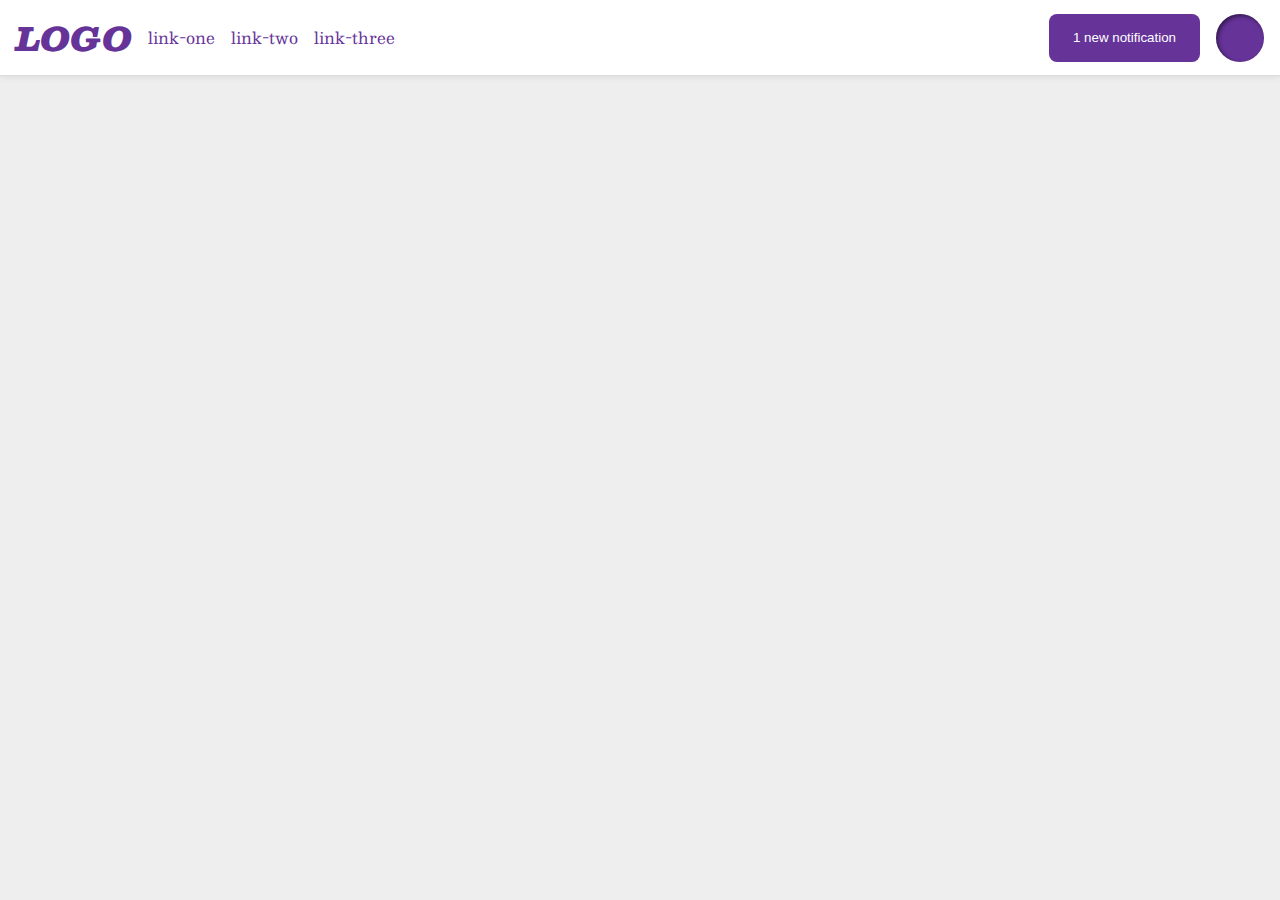
<file: flex/03-flex-header-2/index.html>
<!DOCTYPE html>
<html lang="en">
  <head>
    <meta charset="UTF-8">
    <meta http-equiv="X-UA-Compatible" content="IE=edge">
    <meta name="viewport" content="width=device-width, initial-scale=1.0">
    <title>Flex Header 2</title>
    <link rel="stylesheet" href="style.css">
  </head>
  <body>
    <div class="header">
      <div class="logo">
        LOGO
      </div>
      <ul class="links">
        <li><a href="google.com">link-one</a></li>
        <li><a href="google.com">link-two</a></li>
        <li><a href="google.com">link-three</a></li>
      </ul>
<div class="right">
      <button class="notifications">
        1 new notification
      </button>
      <div class="profile-image"></div>
    </div>
    </div>
  </body>
</html>
</file>
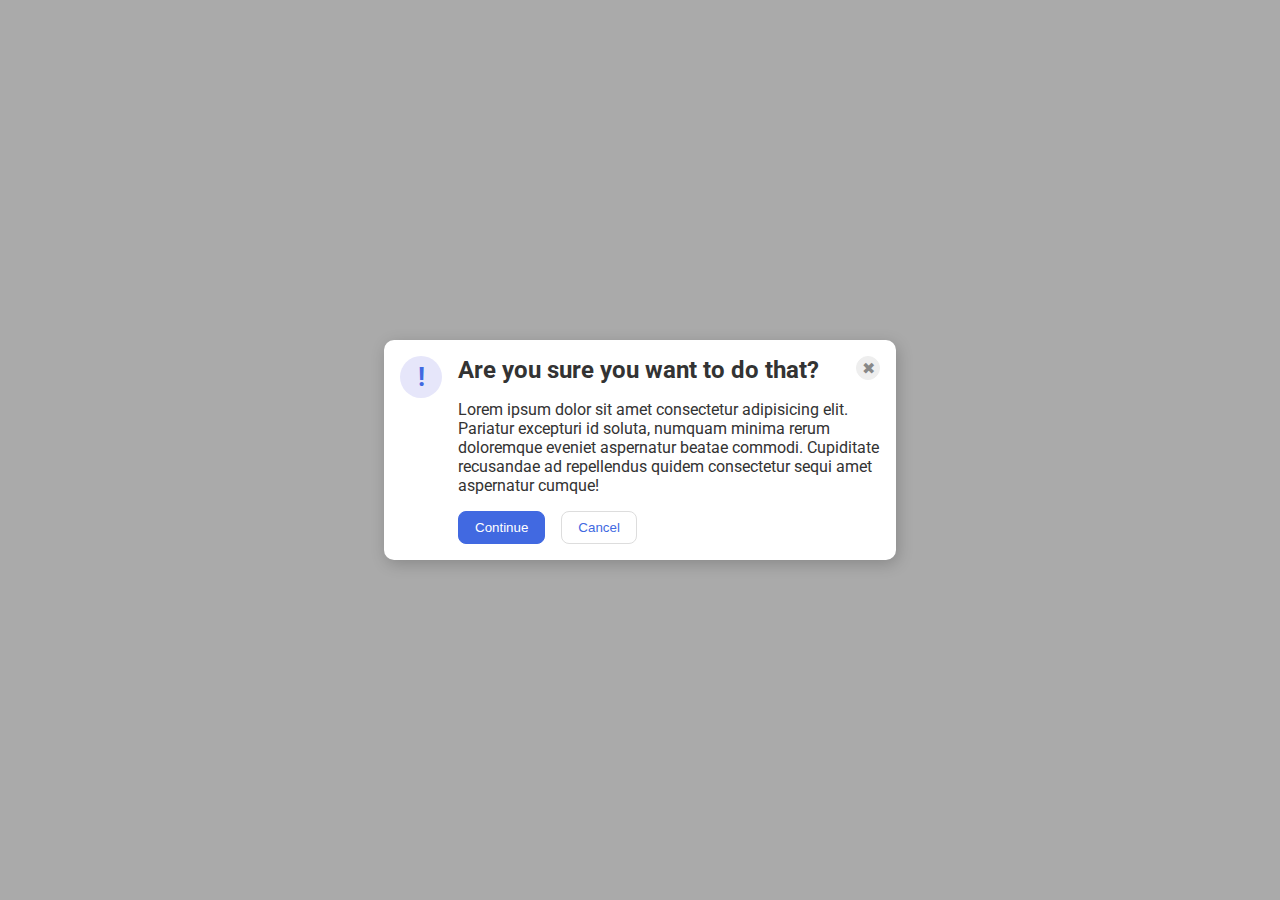
<file: flex/05-flex-modal/index.html>
<!DOCTYPE html>
<html lang="en">
  <head>
    <meta charset="UTF-8">
    <meta http-equiv="X-UA-Compatible" content="IE=edge">
    <meta name="viewport" content="width=device-width, initial-scale=1.0">
    <link rel="stylesheet" href="style.css">
    <title>Modal</title>
  </head>
  <body>
    <div class="modal">
      <div class="icon">!</div>
    <div class="mainb">
      <div class="header">Are you sure you want to do that?
      <button class="close-button">✖</button></div>
      <div class="text">Lorem ipsum dolor sit amet consectetur adipisicing elit. Pariatur excepturi id soluta, numquam minima rerum doloremque eveniet aspernatur beatae commodi. Cupiditate recusandae ad repellendus quidem consectetur sequi amet aspernatur cumque!</div>
      <button class="continue">Continue</button>
      <button class="cancel">Cancel</button>
    </div>
    </div>
  </body>
</html>
</file>
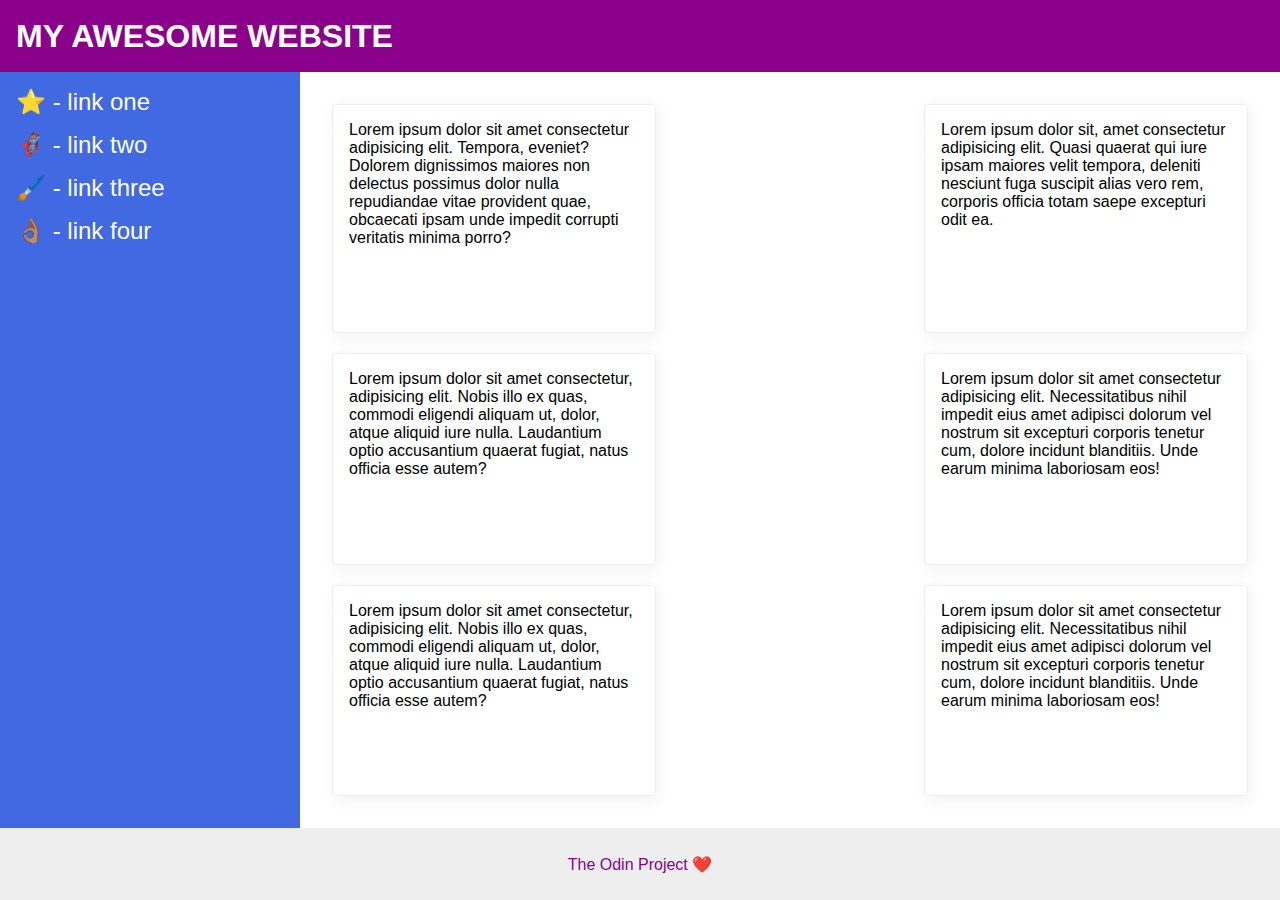
<file: flex/07-flex-layout-2/index.html>
<!DOCTYPE html>
<html lang="en">
  <head>
    <meta charset="UTF-8">
    <meta http-equiv="X-UA-Compatible" content="IE=edge">
    <meta name="viewport" content="width=device-width, initial-scale=1.0">
    <title>The Holy Grail</title>
    <link rel="stylesheet" href="style.css">
  </head>
  <body>
    <div class="header">
      MY AWESOME WEBSITE
    </div>
    <div class="content">
    <div class="sidebar">
      <ul>
        <li><a href="#">⭐ - link one</a></li>
        <li><a href="#">🦸🏽‍♂️ - link two</a></li>
        <li><a href="#">🖌️ - link three</a></li>
        <li><a href="#">👌🏽 - link four</a></li>
      </ul>
    </div>
<div class="cards">
    <div class="card">Lorem ipsum dolor sit amet consectetur adipisicing elit. Tempora, eveniet? Dolorem dignissimos maiores non delectus possimus dolor nulla repudiandae vitae provident quae, obcaecati ipsam unde impedit corrupti veritatis minima porro?</div>
    <div class="card">Lorem ipsum dolor sit, amet consectetur adipisicing elit. Quasi quaerat qui iure ipsam maiores velit tempora, deleniti nesciunt fuga suscipit alias vero rem, corporis officia totam saepe excepturi odit ea.</div>
    <div class="card">Lorem ipsum dolor sit amet consectetur, adipisicing elit. Nobis illo ex quas, commodi eligendi aliquam ut, dolor, atque aliquid iure nulla. Laudantium optio accusantium quaerat fugiat, natus officia esse autem?</div>
    <div class="card">Lorem ipsum dolor sit amet consectetur adipisicing elit. Necessitatibus nihil impedit eius amet adipisci dolorum vel nostrum sit excepturi corporis tenetur cum, dolore incidunt blanditiis. Unde earum minima laboriosam eos!</div>
    <div class="card">Lorem ipsum dolor sit amet consectetur, adipisicing elit. Nobis illo ex quas, commodi eligendi aliquam ut, dolor, atque aliquid iure nulla. Laudantium optio accusantium quaerat fugiat, natus officia esse autem?</div>
    <div class="card">Lorem ipsum dolor sit amet consectetur adipisicing elit. Necessitatibus nihil impedit eius amet adipisci dolorum vel nostrum sit excepturi corporis tenetur cum, dolore incidunt blanditiis. Unde earum minima laboriosam eos!</div>
    </div>
  </div>
    <div class="footer">
      The Odin Project ❤️
    </div>
  </body>
</html>
</file>
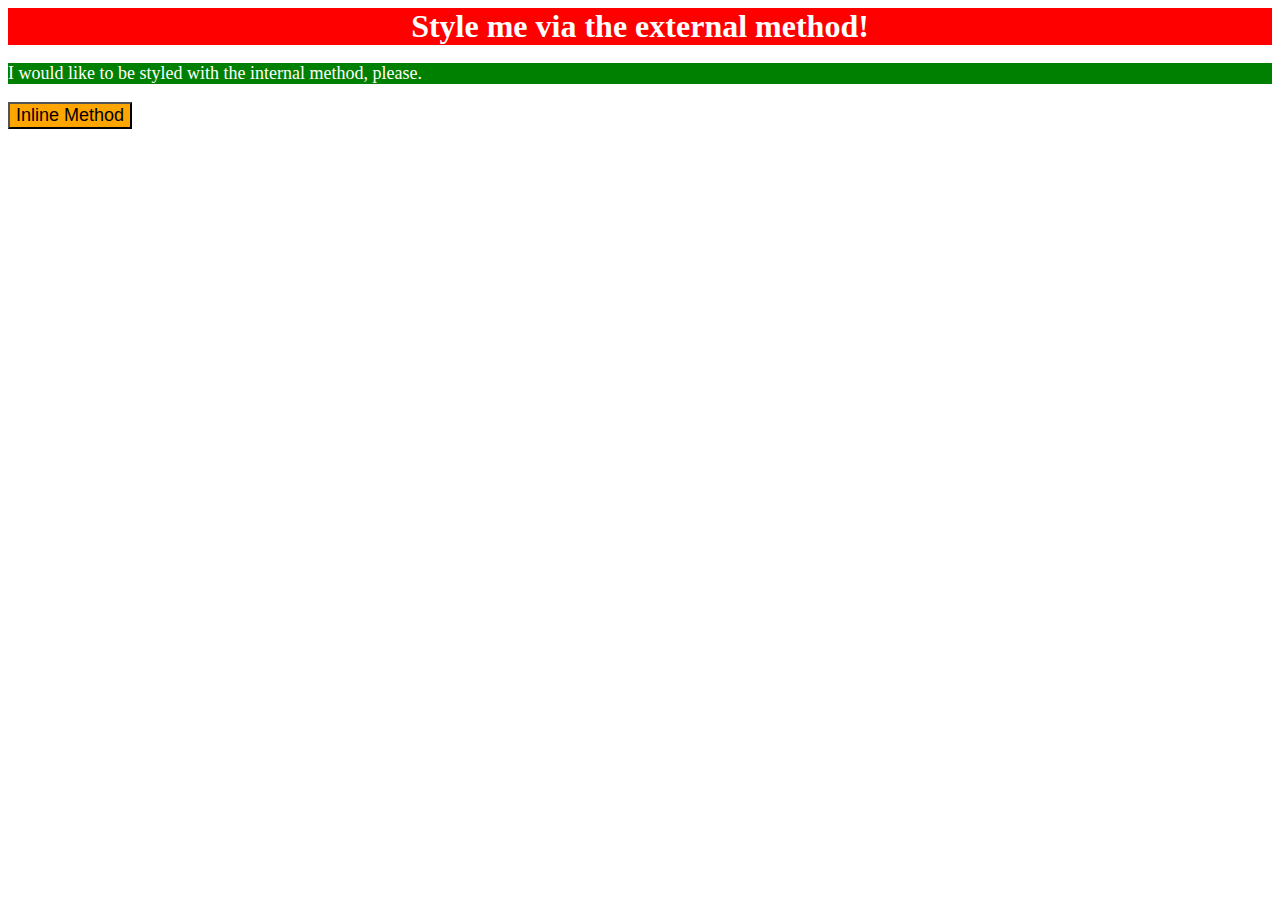
<file: foundations/01-css-methods/index.html>
<!DOCTYPE html>
<html lang="en">
  <head>
    <meta charset="UTF-8">
    <meta http-equiv="X-UA-Compatible" content="IE=edge">
    <meta name="viewport" content="width=device-width, initial-scale=1.0">
    <link rel="stylesheet" href="./styles.css" >
    <style>
    p {
     background-color: green;
     color: white;
     font-size: 18px;
    }


    </style>
    <title>Methods for Adding CSS</title>
  </head>
  <body>
    <div>Style me via the external method!</div>
    <p>I would like to be styled with the internal method, please.</p>
    <button style="background-color: orange; font-size: 18px;">Inline Method</button>
  </body>
</html>
</file>
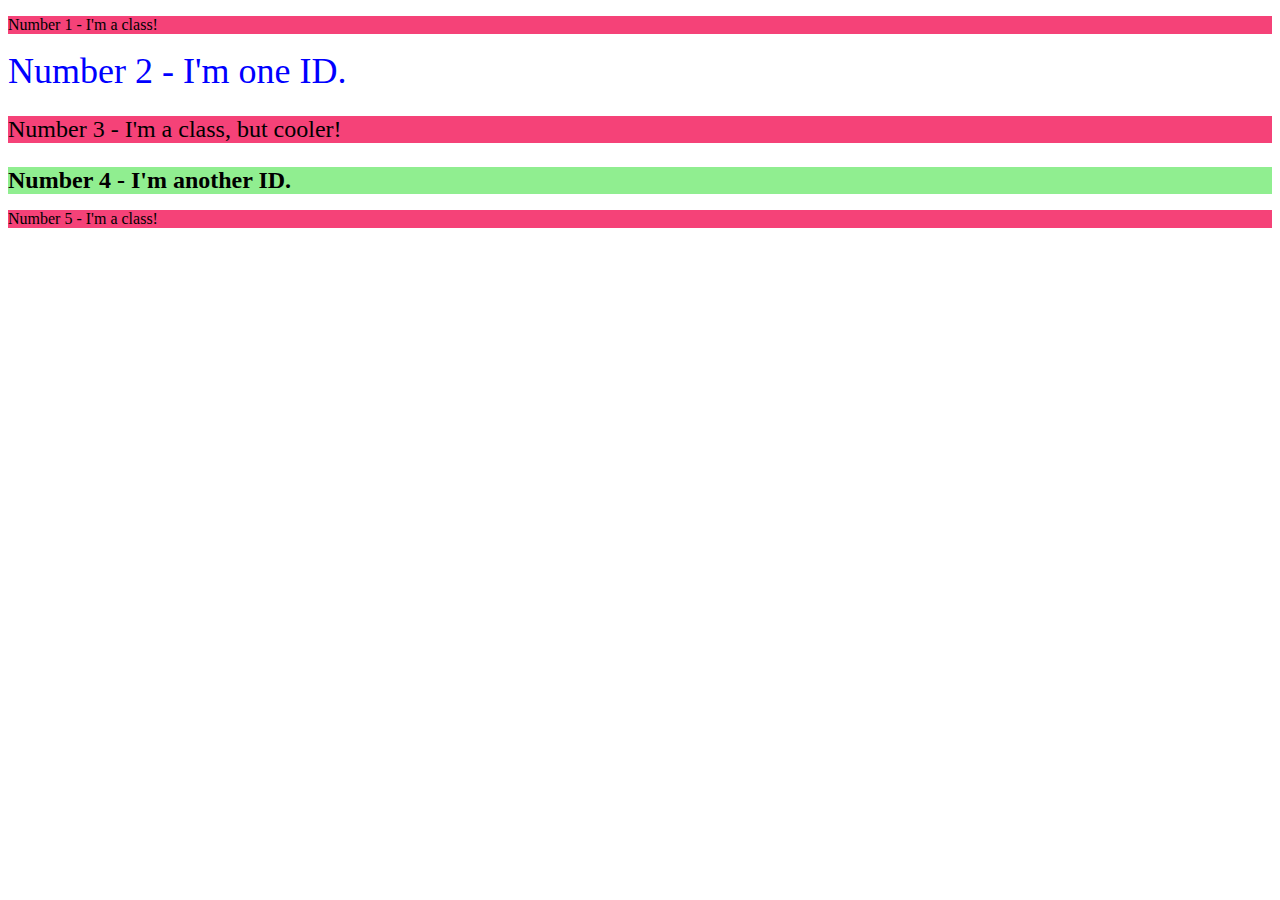
<file: foundations/02-class-id-selectors/index.html>
<!DOCTYPE html>
<html lang="en">
  <head>
    <meta charset="UTF-8">
    <meta http-equiv="X-UA-Compatible" content="IE=edge">
    <meta name="viewport" content="width=device-width, initial-scale=1.0">
    <title>Class and ID Selectors</title>
    <link rel="stylesheet" href="style.css">
  </head>
  <body>
    <p class="odd "  >Number 1 - I'm a class!</p>
    <div id="two">Number 2 - I'm one ID.</div>
    <p class="odd three ">Number 3 - I'm a class, but cooler!</p>
    <div  id="four">Number 4 - I'm another ID.</div>
    <p class="odd " >Number 5 - I'm a class!</p>
  </body>
</html>
</file>
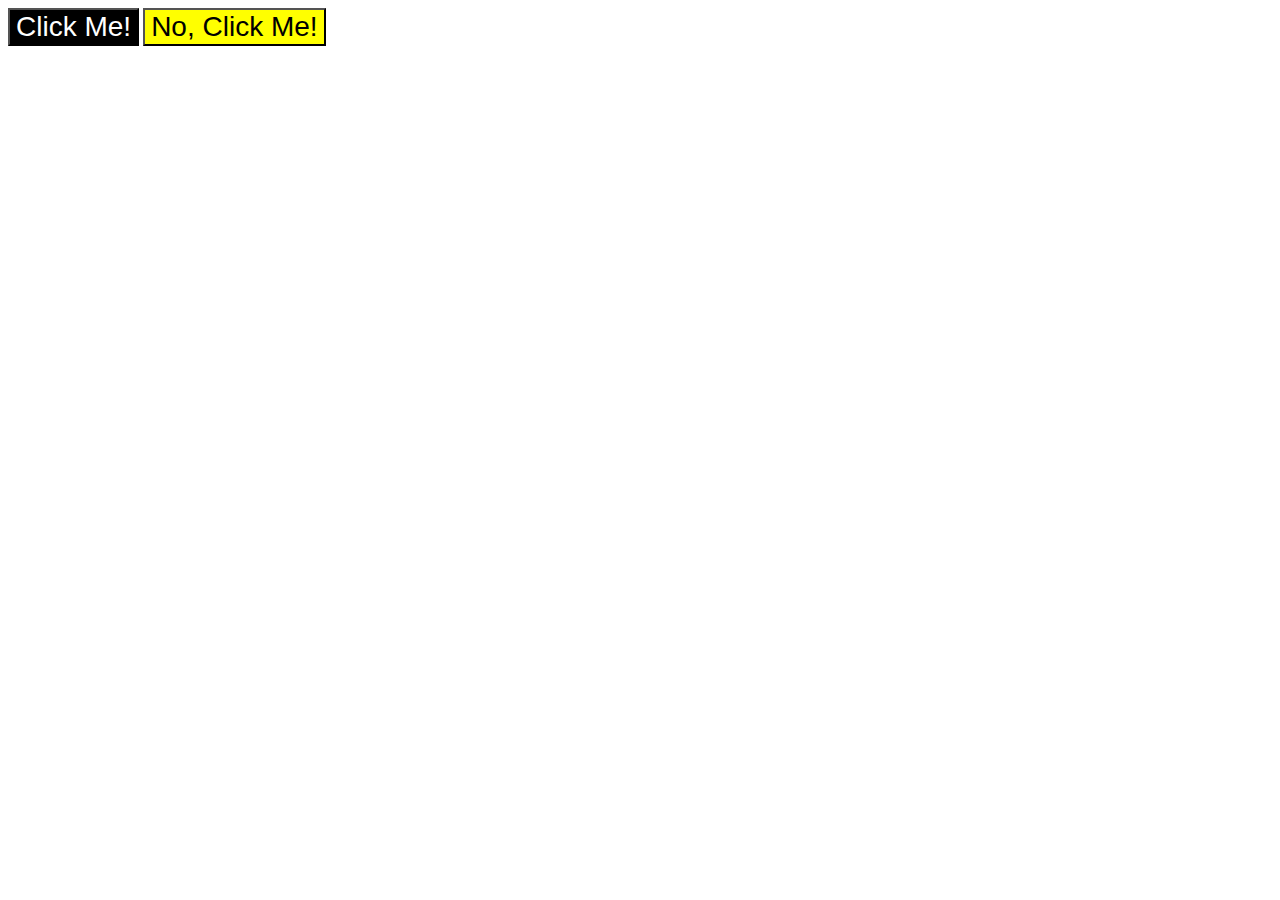
<file: foundations/03-grouping-selectors/index.html>
<!DOCTYPE html>
<html lang="en">
  <head>
    <meta charset="UTF-8">
    <meta http-equiv="X-UA-Compatible" content="IE=edge">
    <meta name="viewport" content="width=device-width, initial-scale=1.0">
    <title>Grouping Selectors</title>
    <link rel="stylesheet" href="style.css">
  </head>
  <body>
    <button class="pos">Click Me!</button>
    <button class="neg">No, Click Me!</button>
  </body>
</html>
</file>
<file: flex/03-flex-header-2/style.css>
/* this is some magical font-importing.  
you'll learn about it later. */
@import url('https://fonts.googleapis.com/css2?family=Besley:ital,wght@0,400;1,900&display=swap');

body {
  margin: 0;
  background: #eee;
  font-family: Besley, serif;
}

.header {
  background: white;
  border-bottom: 1px solid #ddd;
  box-shadow: 0 0 8px rgba(0,0,0,.1);
  display: flex;
  align-items: center;
  padding: 8px 16px
}

.profile-image {
  background: rebeccapurple;
  box-shadow: inset 2px 2px 4px rgba(0,0,0,.5);
  border-radius: 50%;
  width: 48px;
  height: 48px;
}

.logo {
  color: rebeccapurple;
  font-size: 32px;
  font-weight: 900;
  font-style: italic;
}

button {
  border: none;
  border-radius: 8px;
  background: rebeccapurple;
  color: white;
  padding: 8px 24px;
}

a {
  /* this removes the line under our links */
  text-decoration: none;
  color: rebeccapurple;
}

ul {
  list-style-type: none;
  display: flex;
  gap: 1em;
  margin: 1em;
  padding: 0;
}

.right {
  display: flex;
  gap: 1em;
  margin-left: auto;
}
</file>
<file: flex/05-flex-modal/style.css>
@import url('https://fonts.googleapis.com/css2?family=Roboto:wght@400;700&display=swap');

html, body {
  height: 100%;
}

body {
  font-family: Roboto, sans-serif;
  margin: 0;
  background: #aaa;
  color: #333;
  /* I'll give you this one for free lol */
  display: flex;
  align-items: center;
  justify-content: center;
}

.modal {
  background: white;
  width: 480px;
  border-radius: 10px;
  box-shadow: 2px 4px 16px rgba(0,0,0,.2);
  display: flex;
  padding: 1em; 
  gap: 1em;
  justify-content: space-evenly;

}

.mainb {
  display: flex; 
  flex-wrap: wrap;
  gap: 1em;
}

.icon {
  color: royalblue;
  font-size: 26px;
  font-weight: 700;
  background: lavender;
  width: 42px;
  height: 42px;
  border-radius: 50%;
  display: flex;
  align-items: center;
  justify-content: center;
  flex-shrink: 0;
}

.close-button {
  background: #eee;
  border-radius: 50%;
  color: #888;
  font-weight: 400;
  font-size: 16px;
  height: 24px;
  width: 24px;
  display: flex;
  align-items: center;
  justify-content: center;
  border: 1px solid #eee;
  padding: 0;
}

button {
  cursor: pointer;
  padding: 8px 16px;
  border-radius: 8px;
  flex-shrink: 0;
}

button.continue {
  background: royalblue;
  border: 1px solid royalblue;
  color: white;
}

button.cancel {
  background: white;
  border: 1px solid #ddd;
  color: royalblue;
}

.header {
font-weight: bold;
font-size: 1.5em;
flex-grow: 1;
display: flex;
justify-content: space-between;


}
</file>
<file: flex/07-flex-layout-2/style.css>
body {
  font-family: -apple-system, BlinkMacSystemFont, 'Segoe UI', Roboto, Oxygen, Ubuntu, Cantarell, 'Open Sans', 'Helvetica Neue', sans-serif;
  margin: 0;
  min-height: 100vh;
  display: flex;
  flex-direction: column;
}
.content {
  flex: 1 ;
  display: flex;
}
.header {
  height: 72px;
  background: darkmagenta;
  color: white;
  font-size: 32px;
  font-weight: 900;
  padding-left: 16px;
  display: flex;
  align-items: center;
}

.footer {
  height: 72px;
  background: #eee;
  color: darkmagenta;
  display: flex;
  align-items: center;
  justify-content: center;

}

.sidebar {
  width: 300px;
  background: royalblue;
  box-sizing: border-box;
  flex-shrink: 0;
  padding: 16px;
  
}

.card {
  border: 1px solid #eee;
  box-shadow: 2px 4px 16px rgba(0,0,0,.06);
  border-radius: 4px;
  width: 290px;
  padding: 1em;
}

.cards { display: flex;
flex-wrap: wrap;
padding: 32px;;
flex: 1;
justify-content: space-between;
gap: 20px;
}

ul { list-style-type: none;
margin: 0;
padding: 0;
display: flex;
flex-direction: column;
  gap: 15px;}

li a { color: white;
  font-size: 24px;
  text-decoration: none;

}
</file>
<file: foundations/01-css-methods/styles.css>
/* styles.css */


div {
background-color: red;
color: white;
font-size: 32px;
text-align: center;
font-weight: bold;
}
</file>
<file: foundations/02-class-id-selectors/style.css>
.odd { background-color: #f54278;
    font: verdana, "DejaVu Sans", sans-serif;

}

#two
{
    color: blue;
    font-size: 36px;
}
#four {
    background-color: lightgreen;
    font-size: 24px;
    font-weight: bold;
}

.three {
    font-size: 24px;
}
</file>
<file: foundations/03-grouping-selectors/style.css>
.pos,
.neg {
font-size: 28px;
font: Helvetica,"Times new roman",sans-serif;

}
.pos {background-color: black;
color: white;}

.neg {
background-color: yellow;

}
</file>
